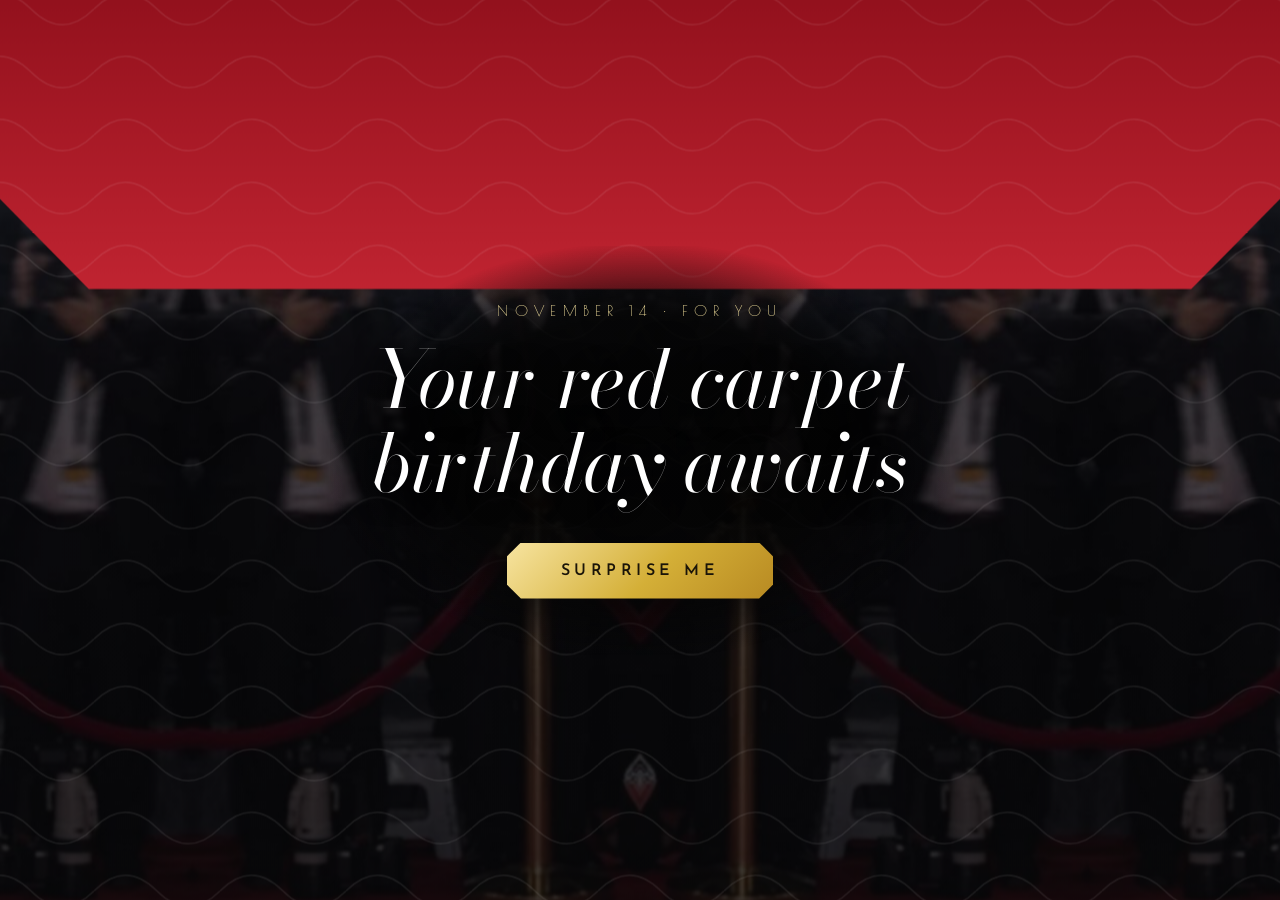
<file: index.html>
<!DOCTYPE html>
<html lang="en">
<head>
<meta charset="utf-8">
<meta name="viewport" content="width=device-width, initial-scale=1, viewport-fit=cover">
<meta name="description" content="A red-carpet surprise made with love by your team. Tap to step into the spotlight.">
<meta name="theme-color" content="#0d0d0e">
<meta property="og:title" content="Happy Birthday, Ma’am Cess!">
<meta property="og:description" content="A red-carpet surprise made with love by your team. Tap to step into the spotlight.">
<meta property="og:type" content="website">
<link rel="icon" href="data:image/svg+xml,%3Csvg xmlns=%27http://www.w3.org/2000/svg%27 viewBox=%270 0 100 100%27%3E%3Ctext y=%27.9em%27 font-size=%2790%27%3E%F0%9F%8E%82%3C/text%3E%3C/svg%3E">
<title>Secret Letter</title>
<link href="https://fonts.googleapis.com/css2?family=Josefin+Sans:wght@300;400;600&family=Limelight&family=Bodoni+Moda:ital,opsz,wght@0,6..96,400;0,6..96,700;1,6..96,400&family=Italiana&family=Syne:wght@700;800&family=Poiret+One&display=swap" rel="stylesheet">
<link rel="stylesheet" href="css/styles.css">
<script src="js/config.js" defer></script>
<script src="js/confetti.js" defer></script>
<script src="js/sound.js" defer></script>
<script src="js/flash-engine.js" defer></script>
<script src="js/main.js" defer></script>
</head>
<body>
<canvas id="fx" aria-hidden="true"></canvas>
<div id="flash"></div><div id="wash"></div>
<div id="crowd" aria-hidden="true"></div>
<div id="flares" aria-hidden="true"></div>

<div id="gate">
  <div class="gatein">
    <div class="kick">NOVEMBER 14 · FOR YOU</div>
    <h1>Your red carpet<br>birthday awaits</h1>
    <button class="btn" id="surprise">Surprise me</button>
  </div>
</div>

<div id="site">
  <header class="hero">
    <div class="panel">
      <div class="nav"><a class="brand" href="#">Red Ball</a>
        <nav aria-label="Sections"><a class="on" href="#">Home</a><a href="#invite">Greeting</a><a href="#gallery">Gallery</a><a href="#toasts">Toasts</a><a href="#end">Reveal</a></nav>
        <span class="dots" aria-hidden="true"></span></div>
      <h1 class="hd">Step Into the Spotlight. Own the Night.<span>Happy Birthday, <b id="title" style="font-weight:400">Ma’am</b>.</span></h1>
      <div class="bub b1"><img src="assets/img/gallery-1.jpg" alt="Smiling in a white blouse" style="object-position:50% 18%"></div>
      <div class="bub b2"><img src="assets/img/gallery-2.jpg" alt="Hand on her cheek, smiling" style="object-position:50% 25%"></div>
      <p class="tx t1">Where glamour meets celebration — every flash, every frame and every wish is for you tonight.</p>
      <p class="tx t2">From your whole team: we turned every camera toward you. Tap the arrow to open your birthday greeting.</p>
      <button id="more" aria-label="Open your greeting"><svg viewBox="0 0 100 100" aria-hidden="true" fill="none" stroke="currentColor" stroke-width="1.4"><polygon points="98,50 91.6,74 74,91.6 50,98 26,91.6 8.4,74 2,50 8.4,26 26,8.4 50,2 74,8.4 91.6,26"/><path d="M50 34V64M38.5 53.5L50 65L61.5 53.5" stroke-width="2.4" stroke-linecap="round" stroke-linejoin="round"/></svg></button>
      <div class="fig" id="mag"><img src="assets/img/figure.webp" alt="Our guest of honor on the red carpet in a gold fringe dress and white fur wrap" fetchpriority="high" decoding="async"></div>
    </div>
  </header>

  <section class="s" id="invite">
    <div class="head"><div class="kick">WITH LOVE FROM YOUR TEAM</div></div>
    <div class="invite">
      <div class="kick">A GREETING FROM THE HEART</div>
      <h3>Happy Birthday!</h3>
      <p class="msg">Dear <span id="who">Ma’am</span>,</p>
      <p class="msg">Thank you for leading us with grace, patience and a steady hand. You make hard days feel manageable, and you make us want to do our best work.</p>
      <p class="msg">May this new year bring you good health, lovely surprises, a little less urgent work and a lot more cake.</p>
      <p class="msg">You deserve every flash of the spotlight today. We are so proud to have you as our Software Development and Multimedia Section Head.</p>
      <div class="sig">With all our love, your team</div>
    </div>
  </section>

  <section class="s gallery" id="gallery">
    <div class="head"><div class="kick">THE SOCIETY PAGES</div><h2>Elegance, in every frame</h2></div>
    <div class="gal">
      <figure><div class="pf"><img src="assets/img/gallery-1.jpg" loading="lazy" decoding="async" alt="Smiling in a white blouse" style="object-position:50% 20%"></div><figcaption>ALWAYS POISED</figcaption></figure>
      <figure><div class="pf"><img src="assets/img/gallery-3.jpg" loading="lazy" decoding="async" alt="Festive family photo in red and white" style="object-position:30% 30%"></div><figcaption>JOY IN EVERY SEASON</figcaption></figure>
      <figure><div class="pf"><img src="assets/img/gallery-2.jpg" loading="lazy" decoding="async" alt="Hand on her cheek, smiling"></div><figcaption>SHARP AND KIND</figcaption></figure>
    </div>
  </section>

  <section class="s" id="toasts">
    <div class="head"><div class="kick">RAISE YOUR GLASS</div><h2>Toasts from the team</h2></div>
    <div class="toasts">
      <div class="t"><em>🥂</em><p>Thank you for trusting us with the big things, and staying calm when the server didn’t.</p><span>THE DEV TEAM</span></div>
      <div class="t"><em>🥂</em><p>You lead with grace and make hard days feel doable. We’re lucky to have you.</p><span>DMITS FAMILY</span></div>
      <div class="t"><em>🥂</em><p>Wishing you good health, lovely surprises and zero 3 a.m. alerts.</p><span>THE CHIO FAMILY</span></div>
    </div>
  </section>

  <section class="finale" id="end">
    <div class="kick">ONE LAST TOAST</div>
    <h2>Today, we all raise a glass to…</h2>
    <button class="btn" id="open">Reveal</button>
    <div id="winner" hidden>
      <span class="tr" aria-hidden="true">🥂</span>
      <span class="gold" id="win">Ma’am!</span>
      <p>Happy birthday, from all of us. Thank you for everything you do.</p>
    </div>
    <small>MADE WITH LOVE BY YOUR TEAM</small>
    <!-- NEXT PAGE -->
      <section class="s" style="text-align:center; padding:80px 20px;">
        <div class="kick">THE CELEBRATION CONTINUES</div>
        <h2>There's More Waiting for You...</h2>
        <p>Continue to discover another special surprise.</p>
      
        <a href="./Birthday-from-mark/" class="btn">
          Continue to the Next Page →
        </a>
      </section>
  </section>
</div>
<button id="mute" type="button" aria-label="Mute camera sounds" aria-pressed="false">🔊</button>
</body>
</html>
</file>
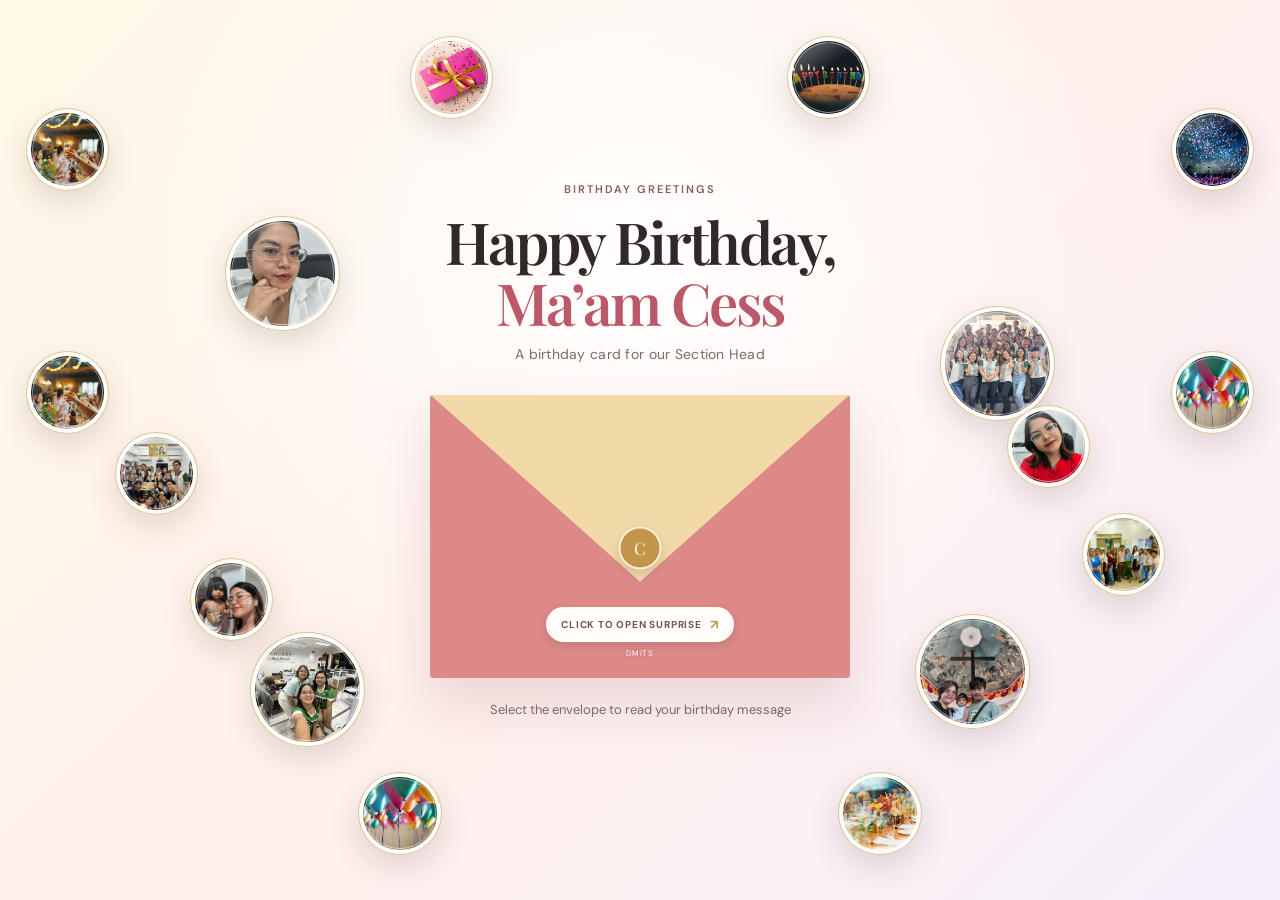
<file: Birthday-from-mark/index.html>
<!doctype html>
<html lang="en">
<head>
  <meta charset="utf-8">
  <meta name="viewport" content="width=device-width, initial-scale=1">
  <meta name="theme-color" content="#f3eee7">
  <meta name="description" content="A birthday card for Ma’am Cess, Section Head of the Data Management and Information Technology Systems Division (DMITS).">
  <title>Happy Birthday, Ma’am Cess</title>
  <link rel="preconnect" href="https://fonts.googleapis.com">
  <link rel="preconnect" href="https://fonts.gstatic.com" crossorigin>
  <link href="https://fonts.googleapis.com/css2?family=DM+Mono:wght@400;500&family=DM+Sans:wght@400;500;600;700&family=Playfair+Display:ital,wght@0,600;0,700;1,600;1,700&display=swap" rel="stylesheet">
  <link rel="stylesheet" href="style.css">
</head>
<body>
  <section class="card-gate" id="card-gate" aria-labelledby="gate-title" hidden>
    <!-- Replace bubble photos in images/bubbles, or update each bubble img src. -->
    <div class="photo-bubbles" aria-hidden="true">
      <span class="photo-bubble bubble-cake"><img src="images/1.jpg" alt=""></span>
      <span class="photo-bubble bubble-gift"><img src="images/2.jpg" alt=""></span>
      <span class="photo-bubble bubble-balloons"><img src="images/3.jpg" alt=""></span>
      <span class="photo-bubble bubble-toast"><img src="images/4.jpg" alt=""></span>
      <span class="photo-bubble photo-bubble-small bubble-confetti"><img src="images/5.jpg" alt=""></span>
      <span class="photo-bubble photo-bubble-small bubble-table"><img src="images/6.jpg" alt=""></span>
      <span class="photo-bubble photo-bubble-small bubble-cake-extra"><img src="images/7.jpg" alt=""></span>
      <span class="photo-bubble photo-bubble-small bubble-gift-extra"><img src="images/8.jpg" alt=""></span>
      <span class="photo-bubble photo-bubble-small bubble-toast-extra"><img src="images/bubbles/birthday-toast.jpg" alt=""></span>
      <span class="photo-bubble photo-bubble-small bubble-confetti-extra"><img src="images/bubbles/birthday-confetti.jpg" alt=""></span>
      <span class="photo-bubble photo-bubble-small bubble-balloons-extra"><img src="images/bubbles/birthday-balloons.jpg" alt=""></span>
      <span class="photo-bubble photo-bubble-small bubble-table-extra"><img src="images/bubbles/birthday-table.jpg" alt=""></span>
      <span class="photo-bubble photo-bubble-small bubble-gift-upper"><img src="images/bubbles/birthday-gift.jpg" alt=""></span>
      <span class="photo-bubble photo-bubble-small bubble-cake-upper"><img src="images/bubbles/birthday-cake.jpg" alt=""></span>
      <span class="photo-bubble photo-bubble-small bubble-toast-side"><img src="images/bubbles/birthday-toast.jpg" alt=""></span>
      <span class="photo-bubble photo-bubble-small bubble-balloons-side"><img src="images/bubbles/birthday-balloons.jpg" alt=""></span>
    </div>
    <div class="gate-content">
      <p class="gate-kicker">Birthday greetings</p>
      <h1 class="gate-title" id="gate-title">Happy Birthday,<span>Ma’am Cess</span></h1>
      <p class="gate-subtitle">A birthday card for our Section Head</p>
      <button class="envelope" id="open-card" type="button" aria-label="Click to open your birthday card for Ma’am Cess" aria-expanded="false">
        <span class="envelope-back" aria-hidden="true"></span>
        <span class="letter-preview" aria-hidden="true">
          <span>Birthday wishes</span>
          <strong>For Ma’am Cess</strong>
          <span>DMITS</span>
        </span>
        <span class="envelope-front" aria-hidden="true"></span>
        <span class="envelope-flap" aria-hidden="true"></span>
        <span class="envelope-label" aria-hidden="true"><span class="envelope-cta">Click to Open Surprise <span aria-hidden="true">↗</span></span><small>DMITS</small></span>
        <span class="envelope-seal" aria-hidden="true">C</span>
      </button>
      <p class="gate-instruction">Select the envelope to read your birthday message</p>
    </div>
  </section>



  <main class="page-shell">
    <header class="topbar">
      <div class="brand">DMITS</div>
      <div class="top-note">Created with Love and a little bit of code</div>
      <a href="../" class="back-home-button">← Back to First Page</a>
    </header>

    <section class="hero" aria-labelledby="birthday-title">
      <article class="letter-paper">
        <div class="letter-topline">
          <span>A birthday letter</span>
          <span>With appreciation</span>
        </div>
        <div class="letter-copy">
          <p class="salutation">Dear Ma’am Cess,</p>
          <h1 id="birthday-title">Happy Birthday,<span class="accent">Ma’am Cess.</span></h1>
          <p class="hero-text">On behalf of the Data Management and Information Technology Systems Division (DMITS), please accept our warmest wishes on your birthday. Thank you for your guidance, thoughtful leadership, and continued support.</p>
          <p class="hero-text">Your commitment and encouragement make a meaningful difference in our work. We hope the year ahead brings you good health, happiness, and continued success.</p>
          <p class="hero-text">Wishing you a joyful celebration and a wonderful year ahead.</p>
          <p class="letter-signoff">With appreciation,<strong>DMITS</strong></p>
          <div class="hero-actions">
            <button class="celebrate-button" id="celebrate-button" type="button">Celebrate with confetti</button>
            <a class="scroll-cue" href="#birthday-gallery">Continue to birthday photos ↓</a>
          </div>
        </div>
      </article>
    </section>

    <section class="gallery-section" id="birthday-gallery" aria-labelledby="gallery-title">
      <div class="gallery-heading">
        <div>
          <span class="note-kicker">Birthday gallery</span>
          <h2 id="gallery-title">A day worth<br>celebrating.</h2>
        </div>
        <p>A few birthday photos and wishes for Ma’am Cess.</p>
      </div>
      <!-- Replace these files in the images folder, or update each img src to a different photo. -->
      <div class="photo-grid">
        <figure class="photo-card">
          <img src="images/1.jpg" alt="Birthday cake with candles lit for a celebration" loading="eager">
          <figcaption class="photo-label">Make a wish, Ma’am Cess</figcaption>
        </figure>
        <figure class="photo-card">
          <img src="images/5.jpg" alt="Brightly wrapped birthday gift with a ribbon" loading="eager">
          <figcaption class="photo-label">A little something to celebrate</figcaption>
        </figure>
        <figure class="photo-card">
          <img src="images/3.jpg" alt="Colorful balloons gathered for a birthday party" loading="eager">
          <figcaption class="photo-label">Let the celebration begin</figcaption>
        </figure>
        <figure class="photo-card">
          <img src="images/6.jpg" alt="Colorful confetti falling over a party" loading="eager">
          <figcaption class="photo-label">Cheers to another wonderful year</figcaption>
        </figure>
        <figure class="photo-card">
          <img src="images/2.jpg" alt="Festive table arranged with flowers and lights" loading="eager">
          <figcaption class="photo-label">Good company and happy moments</figcaption>
        </figure>
        <figure class="photo-card">
          <img src="images/4.jpg" alt="Guests raising glasses at a celebration" loading="eager">
          <figcaption class="photo-label">Wishing you many reasons to celebrate</figcaption>
        </figure>
      </div>
    </section>

    <footer class="footer">
      <span>With appreciation</span>
      <span>DMITS</span>
    </footer>
  </main>

  <dialog id="birthday-dialog" aria-labelledby="dialog-title">
    <h2 id="dialog-title">Happy Birthday, Ma’am Cess</h2>
    <p>Wishing you a wonderful birthday and a year ahead filled with happiness, good health, and continued success.</p>
    <button class="close-button" id="close-dialog" type="button">Thank you</button>
  </dialog>

  <script>
    const cardGate = document.querySelector("#card-gate");
    const openCardButton = document.querySelector("#open-card");
    const pageShell = document.querySelector(".page-shell");
    const celebrateButton = document.querySelector("#celebrate-button");
    const birthdayDialog = document.querySelector("#birthday-dialog");
    const closeDialog = document.querySelector("#close-dialog");
    const confettiColors = ["#f07181", "#f5c26b", "#8ec9b2", "#8c78b3", "#fff0ce"];

    function launchConfetti(count = 70) {
      for (let index = 0; index < count; index += 1) {
        const piece = document.createElement("span");
        piece.className = "confetti-piece";
        piece.setAttribute("aria-hidden", "true");
        piece.style.left = `${Math.random() * 100}vw`;
        piece.style.backgroundColor = confettiColors[index % confettiColors.length];
        piece.style.setProperty("--drift", `${(Math.random() - 0.5) * 240}px`);
        piece.style.setProperty("--spin", `${Math.random() * 720 - 360}deg`);
        piece.style.animationDelay = `${Math.random() * 0.8}s`;
        document.body.append(piece);
        window.setTimeout(() => piece.remove(), 3700);
      }
    }

    const bubblePopTimers = new WeakMap();

    function finishBubblePop(bubble) {
      window.clearTimeout(bubblePopTimers.get(bubble));
      bubblePopTimers.delete(bubble);
      bubble.classList.remove("is-popping");
    }

    function popBubble(bubble) {
      if (bubble.classList.contains("is-popping")) return;
      bubble.classList.add("is-popping");
      const timeout = window.setTimeout(
        () => finishBubblePop(bubble),
        window.matchMedia("(prefers-reduced-motion: reduce)").matches ? 50 : 3500
      );
      bubblePopTimers.set(bubble, timeout);
    }

    document.querySelectorAll(".photo-bubble").forEach((bubble) => {
      bubble.addEventListener("mouseenter", () => popBubble(bubble));
      bubble.addEventListener("pointerdown", (event) => {
        if (event.pointerType !== "mouse") popBubble(bubble);
      });
      bubble.addEventListener("animationend", (event) => {
        if (event.target === bubble && event.animationName === "photo-bubble-cycle") {
          finishBubblePop(bubble);
        }
      });
    });

    function openBirthdayCard() {
      openCardButton.classList.add("is-open");
      openCardButton.setAttribute("aria-expanded", "true");
      launchConfetti(100);

      window.setTimeout(() => {
        document.body.classList.add("card-revealed");
        document.body.classList.remove("card-closed");
        pageShell.setAttribute("aria-hidden", "false");
        window.scrollTo({ top: 0, behavior: "smooth" });
      }, 700);

      window.setTimeout(() => cardGate.classList.add("is-opening"), 1250);
      window.setTimeout(() => { cardGate.hidden = true; }, 1950);
    }

    cardGate.hidden = false;
    document.body.classList.add("card-closed");
    pageShell.setAttribute("aria-hidden", "true");
    openCardButton.addEventListener("click", openBirthdayCard);
    celebrateButton.addEventListener("click", () => {
      launchConfetti();
      birthdayDialog.showModal();
    });
    closeDialog.addEventListener("click", () => birthdayDialog.close());
    birthdayDialog.addEventListener("click", (event) => {
      if (event.target === birthdayDialog) birthdayDialog.close();
    });
  </script>
</body>
</html>
</file>
<file: css/styles.css>
:root{--bg:#0a0a0a;--bg2:#0d2a22;--card:#fbf3dc;--cardink:#1a1408;--cham:#f3e5ab;--gold:#d4af37;--gold2:#f7e4a0;
box-sizing:border-box;padding-top:env(safe-area-inset-top,0px);padding-bottom:env(safe-area-inset-bottom,0px)}
@media (prefers-color-scheme:dark){:root:not([data-theme="light"]){--card:#17130a;--cardink:#f3e5ab}}
:root[data-theme="dark"]{--card:#17130a;--cardink:#f3e5ab}
*{box-sizing:inherit}
html{scroll-behavior:smooth;scroll-padding-top:env(safe-area-inset-top,0px)}
body{margin:0;background:var(--bg);color:var(--cham);font:300 18px/1.7 "Josefin Sans",system-ui,sans-serif}
h1,h2,h3{font-family:Limelight,Georgia,serif;font-weight:400;margin:0;line-height:1.1}
.kick{font:400 15px "Poiret One","Josefin Sans",sans-serif;letter-spacing:.42em;color:var(--gold2)}
.gold{background:linear-gradient(100deg,#b88a22,#f7e4a0 30%,#d4af37 55%,#fff0b8 80%,#b88a22);background-size:200% auto;-webkit-background-clip:text;background-clip:text;color:transparent;animation:shine 5s linear infinite}
@keyframes shine{to{background-position:200% center}}
button{font:600 14px "Josefin Sans",sans-serif;letter-spacing:.28em;cursor:pointer;text-transform:uppercase}
button:focus-visible,a:focus-visible{outline:3px solid var(--gold2);outline-offset:3px}
canvas{position:fixed;inset:0;pointer-events:none;z-index:60}
#flash{position:fixed;inset:0;background:#fff;opacity:0;pointer-events:none;z-index:50}
#flash.go{animation:flash .45s ease-out}
@keyframes flash{0%{opacity:1}100%{opacity:0}}
.btn{background:linear-gradient(135deg,#f7e4a0,#d4af37 55%,#b88a22);color:#1a1408;border:0;padding:18px 42px;clip-path:polygon(14px 0,calc(100% - 14px) 0,100% 14px,100% calc(100% - 14px),calc(100% - 14px) 100%,14px 100%,0 calc(100% - 14px),0 14px);transition:filter .2s,transform .2s}
.btn:hover{filter:brightness(1.12);transform:translateY(-2px)}
.flashpop{position:absolute;width:110px;height:110px;margin:-55px;border-radius:50%;pointer-events:none;background:radial-gradient(circle,#fff 0,rgba(255,255,255,.75) 16%,transparent 62%);animation:pop .55s ease-out forwards}
@keyframes pop{0%{transform:scale(.1);opacity:1}100%{transform:scale(1.7);opacity:0}}
/* stage */
:root{--crowd:url(../assets/img/crowd.jpg)}
#crowd,#flares{position:fixed;inset:0;pointer-events:none;overflow:hidden}
#crowd{z-index:1;background:linear-gradient(rgba(8,8,10,.5),rgba(8,8,10,.78)),var(--crowd) center/cover no-repeat,#0b0b0d}
#crowd::before{content:"";position:absolute;inset:0;background:linear-gradient(#8f0f1b,#e0313f 55%,#7d0e18);clip-path:polygon(0 0,100% 0,100% 20%,91% 33%,9% 33%,0 20%)}
#crowd::after{content:"";position:absolute;inset:0;background:url("data:image/svg+xml,%3Csvg%20xmlns%3D%27http%3A//www.w3.org/2000/svg%27%20width%3D%27120%27%20height%3D%2760%27%3E%3Cpath%20d%3D%27M0%2030Q30%200%2060%2030T120%2030%27%20fill%3D%27none%27%20stroke%3D%27white%27%20stroke-opacity%3D%27.08%27%20stroke-width%3D%271.5%27/%3E%3C/svg%3E") 0 0/120px 60px}
#flares{z-index:20}
.pap{position:absolute;color:#000;animation:bob var(--bd,3s) ease-in-out var(--bl,0s) infinite}
.pap svg{display:block;width:100%}.pap i{display:block;height:200vh;background:currentColor;margin-top:-1px}
@keyframes bob{50%{transform:translateY(-4px) rotate(var(--br,.6deg))}}
.flare{position:absolute;left:0;top:0;width:var(--s);height:var(--s);border-radius:50%;translate:-50% -50%;rotate:var(--r);mix-blend-mode:screen;
background:radial-gradient(circle,#fff 0,#fff 9%,rgba(255,245,215,.85) 16%,rgba(255,225,160,.22) 40%,transparent 68%);box-shadow:0 0 calc(var(--s)*.9) calc(var(--s)*.12) rgba(255,236,190,.28);
animation:fl var(--d,.5s) cubic-bezier(.1,.8,.3,1) forwards}
.flare::before,.flare::after{content:"";position:absolute;left:50%;top:50%;translate:-50% -50%;background:linear-gradient(90deg,transparent,#fff 50%,transparent)}
.flare::before{width:280%;height:3%}.flare::after{width:3%;height:280%;background:linear-gradient(180deg,transparent,#fff 50%,transparent)}
@keyframes fl{0%{opacity:0;scale:.15}7%{opacity:1;scale:1}30%{opacity:.8}100%{opacity:0;scale:1.45}}
#wash{position:fixed;inset:0;z-index:19;background:#fff;opacity:0;pointer-events:none;mix-blend-mode:soft-light}
#wash.go{animation:wash .3s ease-out}
@keyframes wash{0%{opacity:.5}100%{opacity:0}}
/* gate */
#gate{position:fixed;inset:0;z-index:30;display:flex;align-items:center;justify-content:center;text-align:center;padding:24px;transition:opacity 1.1s ease}
#gate.open{opacity:0;pointer-events:none}
.gatein{position:relative;background:radial-gradient(ellipse,rgba(5,5,5,.88) 45%,transparent 72%);padding:56px 40px}
.gatein h1{font:italic 400 clamp(38px,7vw,80px)/1.05 "Bodoni Moda","Didot","Bodoni 72",Georgia,serif;margin:18px 0 38px;color:#fff;text-shadow:0 4px 30px #000}
#surprise{font-size:16px;padding:20px 54px;animation:pulse 2.2s ease-in-out infinite}
@keyframes pulse{50%{filter:drop-shadow(0 0 16px rgba(247,228,160,.7))}}
/* hero = studio panel */
#site{display:none}#site.on{display:block}
.hero{position:relative;z-index:2;min-height:100vh;min-height:100svh;display:flex;align-items:center;justify-content:center;padding:clamp(14px,5.2vw,64px)}
.panel{--rose:#ee3b4a;position:relative;container-type:inline-size;width:min(1180px,100%);height:clamp(600px,calc(100svh - 2*clamp(14px,5.2vw,64px)),740px);background:linear-gradient(rgba(13,13,14,.66),rgba(13,13,14,.84)),var(--crowd) center/cover no-repeat,#0d0d0e;border-radius:22px;overflow:hidden;box-shadow:0 0 0 1px rgba(255,255,255,.09),0 40px 120px rgba(0,0,0,.75)}
.panel::before{content:"";position:absolute;inset:0;background:radial-gradient(ellipse 38% 46% at 50% 78%,rgba(230,40,60,.24),transparent 70%)}
.nav{position:absolute;inset:0 0 auto 0;height:54px;display:flex;align-items:center;justify-content:space-between;padding:0 clamp(16px,3.4cqw,40px);border-bottom:1px solid rgba(255,255,255,.07);z-index:5;background:rgba(13,13,14,.72);backdrop-filter:blur(6px)}
.brand{font:800 clamp(14px,1.9cqw,22px) Syne,"Josefin Sans",sans-serif;color:#fff;text-transform:uppercase;text-decoration:none}
.nav nav{display:flex;gap:clamp(12px,2.2cqw,28px);align-items:center;font:400 13px "Josefin Sans",sans-serif}
.nav nav a{color:#fff;text-decoration:none}.nav nav a:hover{color:var(--rose)}
.nav nav a.on{color:var(--rose);padding:11px 17px;border:1px solid var(--rose);border-radius:50%}
.dots{width:18px;height:18px;background:radial-gradient(circle,var(--rose) 1.7px,transparent 2.2px) 0 0/6px 6px}
.hd{position:absolute;top:76px;left:0;right:0;margin:0;padding:0 3%;text-align:center;font:400 clamp(24px,4cqw,52px)/1.18 Italiana,"Bodoni Moda",Georgia,serif;color:#fff;z-index:1}
.hd span{display:block;color:var(--rose)}
.fig{position:absolute;bottom:1.5%;left:50%;translate:-50% 0;height:85%;z-index:2;filter:drop-shadow(0 18px 30px rgba(0,0,0,.6))}
.fig img{display:block;height:100%;width:auto}
.fig img.lit{animation:lit .4s ease-out}
@keyframes lit{0%{filter:brightness(1.55) contrast(1.05)}100%{filter:none}}
.bub{position:absolute;z-index:3;border-radius:50%;overflow:hidden;aspect-ratio:1;box-shadow:0 0 0 3px rgba(255,255,255,.07),0 12px 30px rgba(0,0,0,.6)}
.bub img{display:block;width:100%;height:100%;object-fit:cover}
.b1{right:3cqw;top:14%;width:13cqw}.b2{left:3.5cqw;bottom:12%;width:11.5cqw}
.tx{position:absolute;z-index:3;margin:0;font:300 clamp(12px,1.15cqw,14px)/1.65 "Josefin Sans",sans-serif;color:#fff;max-width:22cqw}
.t1{left:4.5cqw;top:37%}.t2{right:4.5cqw;top:67%;max-width:24cqw}
#more{position:absolute;z-index:4;right:19cqw;top:47%;width:max(60px,6.4cqw);aspect-ratio:1;padding:0;border:0;background:none;color:#fff;cursor:pointer;transition:transform .3s,color .3s}
#more svg{display:block;width:100%}#more:hover{transform:scale(1.08) rotate(12deg);color:var(--rose)}
@media (max-width:760px){
.hero{padding:10px}.panel{height:clamp(640px,calc(100svh - 20px),860px)}
.nav nav a:not(.on){display:none}.nav nav a.on{padding:9px 14px}
.hd{font-size:8.2cqw;top:70px}
.fig{height:66%;bottom:0}.b1{width:22cqw;top:21%;right:4cqw}.b2{width:20cqw;bottom:25%;left:4cqw}
.t1{display:none}.t2{right:auto;left:0;width:100%;max-width:none;text-align:center;top:auto;bottom:17%;padding:0 10%;font-size:13px;text-shadow:0 2px 14px #000}
#more{right:auto;left:50%;translate:-50% 0;top:auto;bottom:3.5%;width:68px}
.panel::after{content:"";position:absolute;inset:0;z-index:2;pointer-events:none;background:linear-gradient(transparent 58%,rgba(13,13,14,.92) 88%)}
}
/* sections */
section.s{padding:100px max(22px,7vw);position:relative}
.wrap{max-width:1000px;margin:0 auto}
.head{text-align:center;margin-bottom:50px}
.head h2{font-size:clamp(30px,4.6vw,54px);margin-top:12px;color:var(--gold2)}
.invite{background:var(--card);color:var(--cardink);outline:2px solid var(--gold);outline-offset:-12px;max-width:680px;margin:0 auto;padding:clamp(34px,6vw,64px);text-align:center;box-shadow:0 0 0 1px var(--gold),0 30px 60px rgba(0,0,0,.5)}
.invite h3{font-size:clamp(28px,4.2vw,44px);margin:14px 0 26px}
.invite .kick{color:#8f6a22}.msg{font-size:19px;font-weight:400;margin:14px 0}.sig{font:400 24px Limelight,serif;color:#8f6a22;margin-top:30px}
.row{display:flex;justify-content:space-between;gap:18px;padding:13px 0;border-bottom:1px solid rgba(143,106,34,.5);text-align:left}
.row b{font:400 14px "Poiret One",sans-serif;letter-spacing:.3em;color:#8f6a22;align-self:center}
.row span{font-size:19px;font-weight:400;text-align:right}
.gallery{background:linear-gradient(var(--bg),var(--bg2) 50%,var(--bg))}
.gal{display:grid;grid-template-columns:repeat(auto-fit,minmax(210px,1fr));gap:28px}
.gal figure{margin:0;text-align:center}
.gal .pf{background:linear-gradient(135deg,#f7e4a0,#b88a22 50%,#f7e4a0);padding:9px;clip-path:polygon(22px 0,calc(100% - 22px) 0,100% 22px,100% calc(100% - 22px),calc(100% - 22px) 100%,22px 100%,0 calc(100% - 22px),0 22px)}
.gal img{display:block;width:100%;aspect-ratio:4/5;object-fit:cover;clip-path:polygon(16px 0,calc(100% - 16px) 0,100% 16px,100% calc(100% - 16px),calc(100% - 16px) 100%,16px 100%,0 calc(100% - 16px),0 16px)}
.gal figcaption{margin-top:14px;font:400 14px "Poiret One",sans-serif;letter-spacing:.32em;color:var(--gold2)}
.toasts{display:grid;grid-template-columns:repeat(auto-fit,minmax(250px,1fr));gap:24px}
.t{border:1px solid rgba(212,175,55,.7);outline:1px solid rgba(212,175,55,.35);outline-offset:6px;padding:34px 26px 26px;text-align:center;background:rgba(15,74,60,.25)}
.t em{display:block;font-style:normal;font-size:34px;margin-bottom:8px}
.t p{font-size:20px;line-height:1.5;font-weight:400;margin:0 0 16px}
.t span{font:400 14px "Poiret One",sans-serif;letter-spacing:.3em;color:var(--gold2)}
.finale{background:radial-gradient(ellipse at 50% 120%,rgba(212,175,55,.35),transparent 60%),repeating-conic-gradient(from -45deg at 50% 125%,rgba(212,175,55,.08) 0 3deg,transparent 3deg 9deg),var(--bg);text-align:center;padding:110px 24px 60px}
.finale h2{font-size:clamp(26px,4.4vw,46px);max-width:20ch;margin:16px auto 34px;color:var(--gold2)}
#winner{margin-top:40px}
#winner[hidden]{display:none}
#winner .tr{display:block;font-size:84px;line-height:1;animation:rise 1s cubic-bezier(.3,1.6,.5,1) both}
@keyframes rise{0%{transform:scale(.1) rotate(-30deg);opacity:0}100%{transform:scale(1) rotate(0);opacity:1}}
#winner .gold{display:block;font:400 clamp(52px,10vw,112px)/1.15 Limelight,serif;margin:8px 0}
#winner p{margin:0 auto;max-width:36ch}
.finale small{display:block;margin-top:64px;opacity:.5;letter-spacing:.3em;font-size:12px}
@media (prefers-reduced-motion:reduce){.crown,.gold,#surprise,#winner .tr{animation:none}.crown{opacity:1}html{scroll-behavior:auto}}
@media (prefers-reduced-motion:reduce){.pap,.mag{animation:none}}

/* First-impression upgrades. Load AFTER styles.css. */
.cd{font:italic 400 clamp(120px,32vw,300px)/1 "Bodoni Moda","Didot",Georgia,serif;color:#fff;text-shadow:0 0 60px rgba(238,59,74,.85),0 4px 30px #000;animation:cd .85s ease-out both}
@keyframes cd{0%{transform:scale(1.7);opacity:0}25%{opacity:1}100%{transform:scale(.88);opacity:.85}}
#mute{display:none;position:fixed;right:14px;bottom:calc(14px + env(safe-area-inset-bottom,0px));z-index:70;width:46px;height:46px;padding:0;align-items:center;justify-content:center;border-radius:50%;border:1px solid rgba(255,255,255,.25);background:rgba(13,13,14,.72);backdrop-filter:blur(6px);color:#fff;font-size:19px;letter-spacing:0;text-transform:none}
#site.on + #mute{display:flex}
/* light sweep across the headline */
.hd,.hd span{-webkit-text-fill-color:transparent;background-repeat:no-repeat;background-size:250% 100%,100% 100%;-webkit-background-clip:text;background-clip:text;animation:sweep 6s ease-in-out 1.5s infinite}
.hd{background-image:linear-gradient(105deg,transparent 38%,rgba(255,255,255,.95) 50%,transparent 62%),linear-gradient(#fff,#fff)}
.hd span{background-image:linear-gradient(105deg,transparent 38%,rgba(255,255,255,.95) 50%,transparent 62%),linear-gradient(var(--rose),var(--rose))}
@keyframes sweep{0%{background-position:100% 0,0 0}35%,100%{background-position:0% 0,0 0}}
/* depth: crowd and figure follow the pointer / phone tilt */
#crowd{transform:translate(calc(var(--mx,0)*-14px),calc(var(--my,0)*-8px)) scale(1.05);transition:transform .25s ease-out}
.fig{transform:perspective(900px) rotateY(calc(var(--mx,0)*6deg)) rotateX(calc(var(--my,0)*-3deg));transform-origin:50% 92%;transition:transform .25s ease-out}
/* gallery hover: lift, zoom inside the frame, camera-flash glint, red glow */
.gal figure{cursor:pointer;transition:transform .35s cubic-bezier(.2,.8,.3,1),filter .35s ease}
.gal .pf{position:relative;overflow:hidden}
.gal img{transition:transform .6s cubic-bezier(.2,.8,.3,1),filter .35s ease}
/* glint sits above the photo, below the frame */
.gal .pf::after{content:"";position:absolute;inset:0;z-index:1;pointer-events:none;opacity:0;
  background:radial-gradient(circle at 30% 22%,rgba(255,255,255,.95) 0,rgba(255,255,255,.35) 22%,transparent 50%)}
/* gold frame redrawn on top so the zoomed photo never covers it */
.gal .pf::before{content:"";position:absolute;inset:0;z-index:2;pointer-events:none;padding:9px;
  background:linear-gradient(135deg,#f7e4a0,#b88a22 50%,#f7e4a0);
  -webkit-mask:linear-gradient(#000 0 0) content-box,linear-gradient(#000 0 0);-webkit-mask-composite:xor;
  mask:linear-gradient(#000 0 0) content-box,linear-gradient(#000 0 0);mask-composite:exclude}
.gal figcaption{transition:color .3s ease,letter-spacing .35s ease}
@keyframes glint{0%{opacity:1;transform:scale(.6)}100%{opacity:0;transform:scale(1.4)}}

.gal figure:hover{transform:translateY(-8px) rotate(-.6deg);
  filter:drop-shadow(0 18px 26px rgba(0,0,0,.6)) drop-shadow(0 0 16px rgba(238,59,74,.55))}
.gal figure:nth-child(even):hover{transform:translateY(-8px) rotate(.6deg)}
.gal figure:hover img{transform:scale(1.07);filter:brightness(1.08) contrast(1.04)}
.gal figure:hover .pf::after{animation:glint .55s ease-out}
.gal figure:hover figcaption{color:#ee3b4a;letter-spacing:.4em}
.gal figure:active{transform:scale(.98)}
</file>
<file: Birthday-from-mark/style.css>
:root {
      color-scheme: light;
  --paper: #fbf6ef;
  --ink: #302829;
  --pink: #bb596a;
  --orange: #c29a4f;
  --lilac: #ded8d2;
  --cream: #fffefa;
      --mono: "DM Mono", monospace;
      --sans: "DM Sans", sans-serif;
      --serif: "Playfair Display", Georgia, serif;
    }

    * { box-sizing: border-box; }

    html { scroll-behavior: smooth; }

    body {
      margin: 0;
      background: var(--paper);
      color: var(--ink);
      font-family: var(--sans);
    }

    button, a { font: inherit; }
    a { color: inherit; }

    body.card-closed { overflow: hidden; }
    body.card-closed .page-shell { display: none; }

    .card-gate {
      position: fixed;
      inset: 0;
      z-index: 20;
      display: grid;
      place-items: center;
      overflow: auto;
      padding: 28px 20px;
      background:
        radial-gradient(ellipse at 50% 30%, rgba(255, 255, 255, .96), transparent 32rem),
        linear-gradient(135deg, #fff8e8, #fff0ed 56%, #f5effb);
      opacity: 1;
      transition: opacity .65s ease, visibility .65s ease;
    }
    .card-gate[hidden] { display: none; }
    .card-gate.is-opening { visibility: hidden; opacity: 0; pointer-events: none; }
    .photo-bubbles { position: absolute; inset: 0; z-index: 0; overflow: hidden; pointer-events: none; }
    .photo-bubble {
      --bubble-size: clamp(82px, 9vw, 124px);
      position: absolute;
      display: block;
      width: var(--bubble-size);
      aspect-ratio: 1;
      padding: 4px;
      border: 1px solid rgba(194, 154, 79, .58);
      border-radius: 50%;
      background: rgba(255, 254, 250, .94);
      box-shadow: 0 12px 30px rgba(61, 43, 41, .15);
      animation: photo-bubble-float 5.8s ease-in-out infinite alternate;
      pointer-events: auto;
      transition: box-shadow .25s ease;
    }
    .photo-bubble::before {
      position: absolute;
      inset: -8px;
      z-index: 3;
      border: 2px solid rgba(255, 255, 255, .9);
      border-radius: 50%;
      background:
        radial-gradient(circle at 8% 32%, #f07181 0 4px, transparent 5px),
        radial-gradient(circle at 83% 18%, #f5c26b 0 4px, transparent 5px),
        radial-gradient(circle at 91% 68%, #8ec9b2 0 4px, transparent 5px),
        radial-gradient(circle at 27% 94%, #8c78b3 0 4px, transparent 5px),
        radial-gradient(circle at 5% 75%, #61bce9 0 3px, transparent 4px);
      content: "";
      opacity: 0;
      pointer-events: none;
      transform: scale(.7);
      filter: drop-shadow(0 2px 3px rgba(140, 120, 179, .32));
    }
    .photo-bubble::after {
      position: absolute;
      inset: 5px;
      z-index: 2;
      border: 1px solid rgba(255, 255, 255, .48);
      border-radius: 50%;
      background: linear-gradient(145deg, rgba(255, 255, 255, .42), transparent 42%);
      content: "";
      pointer-events: none;
    }
    .photo-bubble img {
      display: block;
      width: 100%;
      height: 100%;
      position: relative;
      z-index: 1;
      border-radius: 50%;
      object-fit: cover;
    }
    .photo-bubble.is-popping {
      z-index: 5;
      animation: photo-bubble-cycle 3.4s ease-in-out both;
      box-shadow: 0 16px 38px rgba(61, 43, 41, .24);
    }
    .photo-bubble.is-popping::before { animation: photo-bubble-burst .48s ease-out both; }
    .photo-bubble.is-popping img {
      animation: photo-bubble-photo-pop 3.4s ease-in-out both;
    }
    .photo-bubble-small { --bubble-size: clamp(60px, 6.5vw, 88px); }
    .bubble-cake { top: 24%; left: clamp(16px, calc(50% - 415px), 20vw); }
    .bubble-gift { top: 34%; right: clamp(16px, calc(50% - 415px), 20vw); animation-delay: -1.8s; }
    .bubble-balloons { bottom: 17%; left: clamp(24px, calc(50% - 390px), 23vw); animation-delay: -3.2s; }
    .bubble-toast { right: clamp(24px, calc(50% - 390px), 23vw); bottom: 19%; animation-delay: -2.4s; }
    .bubble-confetti { top: 48%; left: clamp(16px, calc(50% - 520px), 9vw); animation-delay: -.7s; }
    .bubble-table { top: 57%; right: clamp(16px, calc(50% - 520px), 9vw); animation-delay: -2.7s; }
    .bubble-cake-extra { top: 62%; left: clamp(28px, calc(50% - 450px), 17vw); animation-delay: -1.3s; }
    .bubble-gift-extra { top: 45%; right: clamp(28px, calc(50% - 450px), 17vw); animation-delay: -3.7s; }
    .bubble-toast-extra { top: 12%; left: 2vw; animation-delay: -2.1s; }
    .bubble-confetti-extra { top: 12%; right: 2vw; animation-delay: -3.1s; }
    .bubble-balloons-extra { bottom: 5%; left: 28vw; animation-delay: -1.6s; }
    .bubble-table-extra { right: 28vw; bottom: 5%; animation-delay: -4.1s; }
    .bubble-gift-upper { top: 4%; left: 32vw; animation-delay: -2.9s; }
    .bubble-cake-upper { top: 4%; right: 32vw; animation-delay: -.9s; }
    .bubble-toast-side { top: 39%; left: 2vw; animation-delay: -2.3s; }
    .bubble-balloons-side { top: 39%; right: 2vw; animation-delay: -3.5s; }
    .gate-content { position: relative; z-index: 1; width: min(100%, 520px); text-align: center; }
    .gate-kicker { margin: 0 0 15px; color: #815d5b; font-family: var(--sans); font-size: 11px; font-weight: 600; letter-spacing: .18em; text-transform: uppercase; }
    .gate-title { margin: 0; font-family: var(--serif); font-size: clamp(40px, 7vw, 58px); font-weight: 600; letter-spacing: -.045em; line-height: 1.05; }
    .gate-title span { display: block; color: var(--pink); }
    .gate-subtitle { margin: 12px 0 32px; color: #776d6a; font-size: 14px; letter-spacing: .02em; }
    .envelope {
      position: relative;
      display: block;
      width: min(100%, 420px);
      aspect-ratio: 1.48;
      margin: 0 auto;
      padding: 0;
      border: 0;
      background: transparent;
      cursor: pointer;
      perspective: 1200px;
      -webkit-tap-highlight-color: transparent;
    }
    .envelope:focus-visible { outline: 3px solid #6c4a99; outline-offset: 9px; border-radius: 12px; }
    .envelope-back {
      position: absolute;
      inset: 0;
      z-index: 0;
      border: 1px solid rgba(71, 48, 47, .12);
      border-radius: 4px;
      background: #ce7779;
      box-shadow: 0 24px 56px rgba(141, 72, 81, .18);
    }
    .letter-preview {
      position: absolute;
      inset: 5% 7% 7%;
      z-index: 1;
      display: flex;
      flex-direction: column;
      align-items: center;
      justify-content: center;
      gap: 7px;
      border-radius: 7px;
      background: var(--cream);
      color: #786b68;
      font-family: var(--sans);
      font-size: 10px;
      letter-spacing: .12em;
      text-transform: uppercase;
      transition: transform .85s cubic-bezier(.2,.8,.25,1);
    }
    .letter-preview strong { color: var(--ink); font-family: var(--serif); font-size: clamp(22px, 5vw, 31px); font-weight: 600; letter-spacing: -.035em; text-transform: none; }
    .envelope-front {
      position: absolute;
      inset: 0;
      z-index: 3;
      border-radius: 4px;
      background: #dc8988;
      clip-path: polygon(0 0, 50% 57%, 100% 0, 100% 100%, 0 100%);
    }
    .envelope-flap {
      position: absolute;
      inset: 0 0 auto;
      z-index: 4;
      height: 66%;
      border-radius: 4px 4px 0 0;
      background: #f2d9a8;
      clip-path: polygon(0 0, 100% 0, 50% 100%);
      transform: rotateX(0);
      transform-origin: top;
      backface-visibility: hidden;
      transition: transform .7s ease, z-index 0s .35s;
    }
    .envelope-seal {
      position: absolute;
      top: 54%;
      left: 50%;
      z-index: 6;
      display: grid;
      width: 43px;
      height: 43px;
      place-items: center;
      border: 2px solid rgba(255, 253, 249, .85);
      border-radius: 50%;
      background: #c3954b;
      color: white;
      font-family: var(--serif);
      font-size: 17px;
      box-shadow: 0 4px 10px rgba(61, 43, 41, .16);
      transform: translate(-50%, -50%);
      transition: opacity .2s ease;
    }
    .envelope-label {
      position: absolute;
      right: 12px;
      bottom: 7%;
      left: 12px;
      z-index: 5;
      display: grid;
      gap: 6px;
      color: #fffdf9;
      text-align: center;
      text-shadow: 0 1px 4px rgba(61, 43, 41, .2);
    }
    .envelope-cta {
      display: inline-flex;
      align-items: center;
      justify-content: center;
      gap: 8px;
      min-height: 34px;
      margin: 0 auto;
      padding: 8px 14px;
      border: 1px solid rgba(255, 253, 249, .8);
      border-radius: 999px;
      background: var(--cream);
      color: #715456;
      font-family: var(--sans);
      font-size: 10px;
      font-weight: 700;
      letter-spacing: .08em;
      text-shadow: none;
      text-transform: uppercase;
      white-space: nowrap;
      box-shadow: 0 3px 8px rgba(61, 43, 41, .16);
      transition: background .2s ease, box-shadow .2s ease;
    }
    .envelope-cta span { color: var(--orange); font-size: 13px; }
    .envelope-label small { font-family: var(--sans); font-size: 8px; letter-spacing: .12em; text-transform: uppercase; }
    .envelope:hover .envelope-cta { background: white; box-shadow: 0 4px 12px rgba(61, 43, 41, .2); }
    .envelope.is-open { pointer-events: none; }
    .envelope.is-open .envelope-flap { z-index: 0; transform: rotateX(180deg); }
    .envelope.is-open .letter-preview { transform: translateY(-42%); }
    .envelope.is-open .envelope-seal { opacity: 0; }
    .gate-instruction { margin: 23px 0 0; color: #776d6a; font-size: 13px; }

    .page-shell {
      width: min(1440px, 100%);
      margin: 0 auto;
      overflow: hidden;
      background: var(--paper);
    }

    .topbar {
      display: flex;
      align-items: center;
      justify-content: space-between;
      padding: 25px clamp(22px, 6vw, 88px);
      font-family: var(--sans);
      font-size: 11px;
      letter-spacing: .06em;
      text-transform: uppercase;
    }

    .brand { display: flex; align-items: center; gap: 10px; font-weight: 600; }
    .brand-mark {
      display: grid;
      width: 32px;
      height: 32px;
      place-items: center;
      border: 1px solid #cbb6a0;
      border-radius: 50%;
      color: #8d6964;
      font-size: 9px;
      letter-spacing: -.05em;
    }
    .top-note { color: #796c68; }

    .hero {
      position: relative;
      width: min(860px, calc(100% - 44px));
      margin: clamp(24px, 5vw, 68px) auto clamp(76px, 10vw, 132px);
      isolation: isolate;
    }

    .letter-paper {
      position: relative;
      padding: clamp(34px, 7vw, 78px);
      border: 1px solid rgba(72, 57, 52, .12);
      background: var(--cream);
      box-shadow: 0 18px 54px rgba(61, 43, 41, .09);
    }
    .letter-paper::before {
      position: absolute;
      top: 34px;
      bottom: 34px;
      left: clamp(17px, 3vw, 34px);
      width: 1px;
      background: rgba(169, 109, 112, .24);
      content: "";
    }
    .letter-paper::after {
      position: absolute;
      top: 24px;
      right: 27px;
      width: 16px;
      height: 16px;
      border-top: 1px solid #c7b49d;
      border-right: 1px solid #c7b49d;
      content: "";
    }
    .letter-topline {
      display: flex;
      align-items: center;
      justify-content: space-between;
      gap: 16px;
      padding-bottom: 18px;
      border-bottom: 1px solid rgba(72, 57, 52, .16);
      color: #806b68;
      font-family: var(--sans);
      font-size: 10px;
      font-weight: 600;
      letter-spacing: .12em;
      text-transform: uppercase;
    }
    .letter-copy { position: relative; z-index: 1; max-width: 670px; margin: 38px auto 0; }
    .salutation {
      margin: 0 0 16px;
      font-family: var(--serif);
      font-size: clamp(22px, 3vw, 29px);
      font-style: italic;
    }
    .hero h1 {
      margin: 0 0 28px;
      font-family: var(--serif);
      font-size: clamp(56px, 8vw, 94px);
      font-weight: 600;
      letter-spacing: -.075em;
      line-height: .95;
    }
    .hero h1 .accent { display: block;     color: var(--pink); font-style: italic; }
    .hero-text {
      margin: 0 0 18px;
      color: #605754;
      font-size: clamp(14px, 1.7vw, 16px);
      line-height: 2;
    }
    .letter-signoff { margin-top: 30px; color: #605754; line-height: 1.8; }
    .letter-signoff strong { display: block; margin-top: 8px; color: var(--ink); font-size: 15px; font-weight: 700; }
    .hero-actions { display: flex; align-items: center; gap: 18px; flex-wrap: wrap; margin-top: 32px; }
    .celebrate-button {
      display: inline-flex;
      align-items: center;
      gap: 11px;
      min-height: 52px;
      padding: 0 23px;
      border: 0;
      border-radius: 999px;
      background: #b34f61;
      color: white;
      cursor: pointer;
      font-size: 14px;
      font-weight: 600;
      transition: background .2s ease, transform .2s ease;
    }
    .celebrate-button:hover { background: #963c50; transform: translateY(-1px); }
    .celebrate-button:focus-visible, a:focus-visible, dialog button:focus-visible {
      outline: 3px solid #6c4a99;
      outline-offset: 4px;
    }
    .scroll-cue { color: #6d625e; font-size: 12px; text-decoration: underline; text-decoration-color: #b7a39a; text-underline-offset: 4px; }

    .gallery-section {
      padding: 102px clamp(22px, 8vw, 116px) 112px;
      background: #f5e9e2;
    }
    .gallery-section .note-kicker { color: #786662; font-family: var(--sans); font-size: 10px; font-weight: 600; letter-spacing: .15em; text-transform: uppercase; }
    .gallery-heading { display: flex; justify-content: space-between; align-items: end; gap: 24px; margin-bottom: 38px; }
    .gallery-heading h2 {
      margin: 13px 0 0;
      font-family: var(--serif);
      font-size: clamp(42px, 6vw, 76px);
      font-weight: 600;
      letter-spacing: -.06em;
      line-height: .98;
    }
    .gallery-heading p { max-width: 260px; margin: 0 0 5px;     color: #6c625e; font-size: 13px; line-height: 1.7; }
    .photo-grid { display: grid; grid-template-columns: 1.06fr .94fr 1fr; gap: 19px; }
    .photo-card { position: relative; height: 330px; overflow: hidden; border: 1px solid rgba(72, 57, 52, .1); border-radius: 5px; background: #d7cbc0; box-shadow: 0 8px 24px rgba(61, 43, 41, .08); }
    .photo-card img { width: 100%; height: 100%; object-fit: cover; transition: transform .6s cubic-bezier(.2,.8,.2,1); }
    .photo-card:hover img { transform: scale(1.06); }
    .photo-label {
      position: absolute;
      right: 10px;
      bottom: 10px;
      left: 10px;
      padding: 10px 12px;
      background: rgba(255, 250, 243, .9);
      color: #453b39;
      font-size: 11px;
      font-weight: 600;
    }

    .footer {
      display: flex;
      align-items: center;
      justify-content: space-between;
      gap: 20px;
      padding: 27px clamp(22px, 6vw, 88px);
      background: #815354;
      color: #fff5ec;
      font-family: var(--sans);
      font-size: 10px;
      letter-spacing: .07em;
      text-transform: uppercase;
    }

    dialog {
      width: min(460px, calc(100% - 32px));
      padding: 42px 34px 32px;
      border: 1px solid rgba(39, 31, 38, .08);
      border-radius: 5px;
      background: var(--cream);
      color: var(--ink);
      text-align: center;
      box-shadow: 0 25px 100px rgba(28, 17, 26, .24);
    }
    dialog::backdrop { background: rgba(39, 31, 38, .55); backdrop-filter: blur(5px); }
    dialog h2 { margin: 11px 0; font-family: var(--serif); font-size: 40px; font-weight: 600; letter-spacing: -.04em; }
    dialog p { color: #71636c; font-size: 14px; line-height: 1.8; }
    .close-button {
      margin-top: 17px;
      padding: 11px 19px;
      border: 0;
      border-radius: 999px;
      background: #b34f61;
      color: white;
      cursor: pointer;
    }
    .confetti-piece {
      position: fixed;
      top: -20px;
      z-index: 30;
      width: 9px;
      height: 14px;
      pointer-events: none;
      animation: fall 2.8s cubic-bezier(.2,.7,.4,1) forwards;
    }

    @keyframes fall {
      to { transform: translate3d(var(--drift), 110vh, 0) rotate(var(--spin)); opacity: 0; }
    }
    @keyframes photo-bubble-float { to { translate: 0 -12px; } }
    @keyframes photo-bubble-cycle {
      0% { opacity: 1; transform: scale(1); }
      12% { opacity: 1; transform: scale(1.18); }
      25% { opacity: 0; transform: scale(1.5); }
      60% { opacity: 0; transform: scale(.65); }
      100% { opacity: 1; transform: scale(1); }
    }
    @keyframes photo-bubble-burst {
      0% { opacity: 0; transform: scale(.7); }
      18% { opacity: 1; }
      100% { opacity: 0; transform: scale(1.65); }
    }
    @keyframes photo-bubble-photo-pop {
      0% { opacity: 1; transform: scale(1); }
      18% { opacity: 1; transform: scale(1.12); }
      34% { opacity: 0; transform: scale(1.18); }
      62% { opacity: 0; transform: scale(.9); }
      100% { opacity: 1; transform: scale(1); }
    }

    @media (max-width: 760px) {
      .topbar { padding-top: 19px; padding-bottom: 19px; }
      .top-note { font-size: 9px; }
      .photo-bubble { --bubble-size: 68px; }
      .photo-bubble-small { --bubble-size: 56px; }
      .bubble-cake { top: 6%; left: 5%; }
      .bubble-gift { top: 6%; right: 5%; }
      .bubble-balloons { bottom: 5%; left: 6%; }
      .bubble-toast { right: 6%; bottom: 5%; }
      .bubble-confetti { top: 27%; left: 1%; }
      .bubble-table { top: 27%; right: 1%; }
      .bubble-cake-extra { top: auto; bottom: 5%; left: 30%; }
      .bubble-gift-extra { top: auto; right: 30%; bottom: 5%; }
      .bubble-toast-extra { top: 17%; left: 1%; }
      .bubble-confetti-extra { top: 17%; right: 1%; }
      .bubble-balloons-extra { bottom: 14%; left: 25%; }
      .bubble-table-extra { right: 25%; bottom: 14%; }
      .bubble-gift-upper { top: 14%; left: 25%; }
      .bubble-cake-upper { top: 14%; right: 25%; }
      .bubble-toast-side { top: 35%; left: 1%; }
      .bubble-balloons-side { top: 35%; right: 1%; }
      .hero { width: min(100% - 30px, 700px); margin-top: 24px; margin-bottom: 72px; }
      .letter-copy { margin-top: 28px; }
      .gallery-section { padding-top: 75px; padding-bottom: 78px; }
      .gallery-heading { align-items: start; flex-direction: column; }
      .photo-grid { grid-template-columns: 1fr 1fr; gap: 13px; }
      .photo-card { height: 260px; }
    }

    @media (max-width: 430px) {
      .brand { font-size: 9px; letter-spacing: .03em; }
      .top-note { max-width: 110px; text-align: right; line-height: 1.5; }
      .gate-title { font-size: 40px; }
      .gate-subtitle { margin-bottom: 25px; }
      .letter-topline { font-size: 8px; }
      .letter-paper { padding: 32px 25px; }
      .letter-paper::before { top: 26px; bottom: 26px; left: 12px; }
      .letter-paper::after { top: 15px; right: 14px; font-size: 22px; }
      .letter-copy { margin-top: 28px; }
      .hero-actions { gap: 13px; }
      .celebrate-button { min-height: 48px; padding: 0 18px; }
      .photo-card { height: 205px; }
      .photo-label { font-size: 8px; }
      .footer { align-items: flex-start; flex-direction: column; }
    }

    @media (prefers-reduced-motion: reduce) {
      *, *::before, *::after { scroll-behavior: auto !important; animation-duration: .01ms !important; animation-iteration-count: 1 !important; transition-duration: .01ms !important; }
    }
</file>
